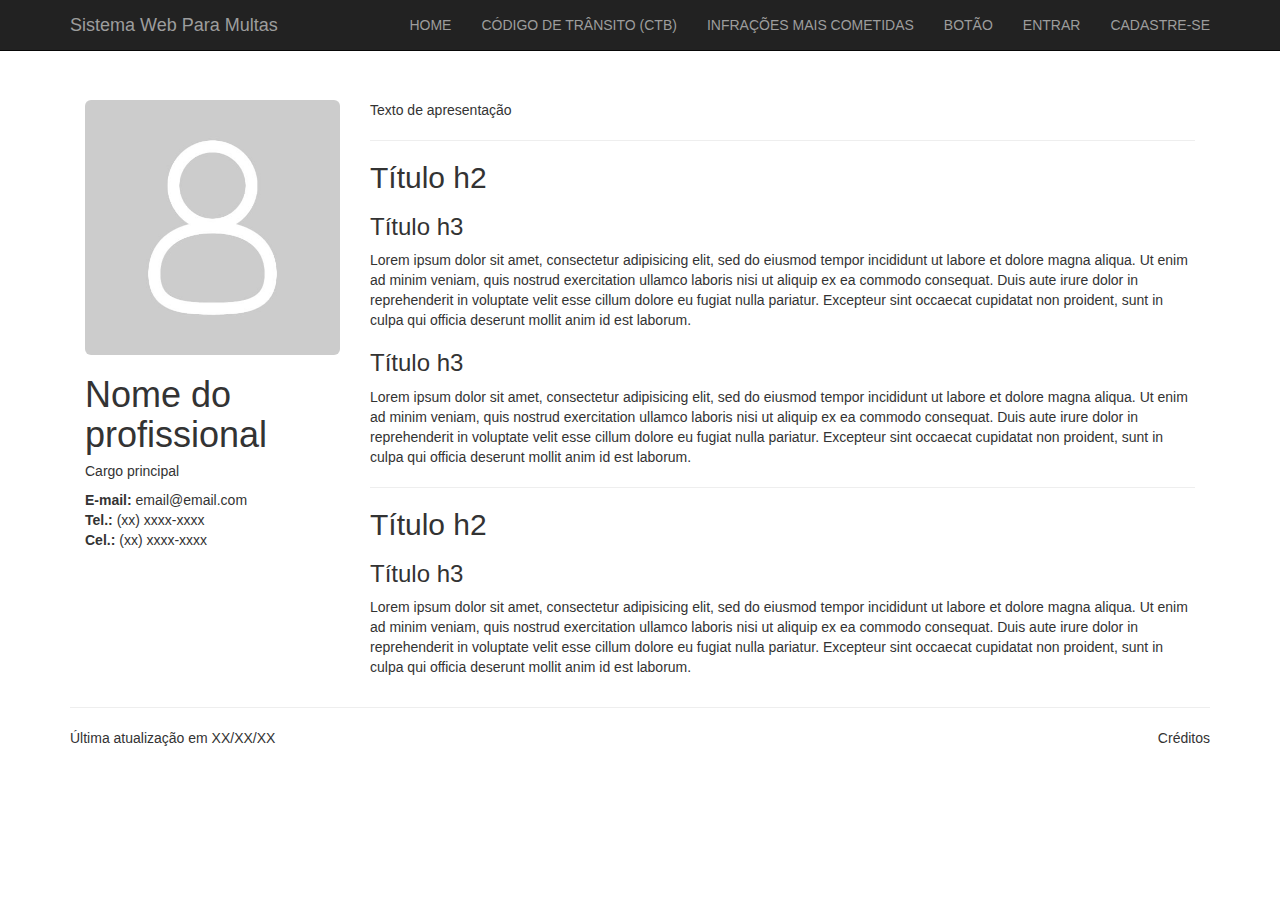
<file: Sites/java2/index.html>
<!DOCTYPE html>
<html lang="pt-BR">
	<head>
		<meta charset="utf-8">
		<meta http-equiv="X-UA-Compatible" content="IE=edge">
		<meta name="viewport" content="width=device-width, initial-scale=1">
		<!-- The above 3 meta tags *must* come first in the head; any other head content must come *after* these tags -->
		<title>Bootstrap - Template básico</title>

		<!-- Bootstrap -->
		<link href="css/bootstrap.min.css" rel="stylesheet">
		<link href="css/estilo.css" rel="stylesheet">

		<!-- HTML5 shim and Respond.js for IE8 support of HTML5 elements and media queries -->
		<!-- WARNING: Respond.js doesn't work if you view the page via file:// -->
		<!--[if lt IE 9]>
		<script src="https://oss.maxcdn.com/html5shiv/3.7.2/html5shiv.min.js"></script>
		<script src="https://oss.maxcdn.com/respond/1.4.2/respond.min.js"></script>
		<![endif]-->
	</head>
	<body>

		<header><!-- Cabeçalho -->
			<nav class="navbar navbar-inverse navbar-fixed-top">
				<div class="container">
					<!-- Brand and toggle get grouped for better mobile display -->
					<div class="navbar-header">
						<button type="button" class="navbar-toggle collapsed" data-toggle="collapse" data-target="#bs-example-navbar-collapse-1" aria-expanded="false">
							<span class="sr-only">Toggle navigation</span>
							<span class="icon-bar"></span>
							<span class="icon-bar"></span>
							<span class="icon-bar"></span>
					  	</button>
					  	<a class="navbar-brand" href="#">Sistema Web Para Multas</a>
					</div>

					<!-- Collect the nav links, forms, and other content for toggling -->
					<div class="collapse navbar-collapse" id="bs-example-navbar-collapse-1">
						<ul class="nav navbar-nav navbar-right">
							<li><a href="#">HOME</a></li>
							<li><a href="#">CÓDIGO DE TRÂNSITO (CTB)</a></li>
							<li><a href="#">INFRAÇÕES MAIS COMETIDAS</a></li>
							<li><a href="#">BOTÃO</a></li>
							<li><a href="#">ENTRAR</a></li>
							<li><a href="#">CADASTRE-SE</a></li>
						</ul>
					</div><!-- /.navbar-collapse -->

				
				</div><!-- /.container -->
			</nav>
		</header><!-- Cabeçalho-fim -->

		<section class="container">
			<aside class="col-md-3">
				<img src="imgs/photo.jpg" class="img-responsive img-rounded">
				<h1>Nome do profissional</h1>
				<h5>Cargo principal</h5>
				<p><strong>E-mail:</strong> email@email.com<br>
				<strong>Tel.:</strong> (xx) xxxx-xxxx<br>
				<strong>Cel.:</strong> (xx) xxxx-xxxx</p>
			</aside>
			<article class="col-md-9">
				<p>Texto de apresentação</p>
				<hr>
				<h2>Título h2</h2>
				<h3>Título h3</h3>
				<p>Lorem ipsum dolor sit amet, consectetur adipisicing elit, sed do eiusmod
				tempor incididunt ut labore et dolore magna aliqua. Ut enim ad minim veniam,
				quis nostrud exercitation ullamco laboris nisi ut aliquip ex ea commodo
				consequat. Duis aute irure dolor in reprehenderit in voluptate velit esse
				cillum dolore eu fugiat nulla pariatur. Excepteur sint occaecat cupidatat non
				proident, sunt in culpa qui officia deserunt mollit anim id est laborum.</p>
				<h3>Título h3</h3>
				<p>Lorem ipsum dolor sit amet, consectetur adipisicing elit, sed do eiusmod
				tempor incididunt ut labore et dolore magna aliqua. Ut enim ad minim veniam,
				quis nostrud exercitation ullamco laboris nisi ut aliquip ex ea commodo
				consequat. Duis aute irure dolor in reprehenderit in voluptate velit esse
				cillum dolore eu fugiat nulla pariatur. Excepteur sint occaecat cupidatat non
				proident, sunt in culpa qui officia deserunt mollit anim id est laborum.</p>
				<hr>
				<h2>Título h2</h2>
				<h3>Título h3</h3>
				<p>Lorem ipsum dolor sit amet, consectetur adipisicing elit, sed do eiusmod
				tempor incididunt ut labore et dolore magna aliqua. Ut enim ad minim veniam,
				quis nostrud exercitation ullamco laboris nisi ut aliquip ex ea commodo
				consequat. Duis aute irure dolor in reprehenderit in voluptate velit esse
				cillum dolore eu fugiat nulla pariatur. Excepteur sint occaecat cupidatat non
				proident, sunt in culpa qui officia deserunt mollit anim id est laborum.</p>
			</article>
		</section>

		<footer class="container">
			<hr>
			<div class="row">
				<div class="col-xs-9">Última atualização em XX/XX/XX</div>
				<div class="col-xs-3 text-right">Créditos</div>
			</div>
		</footer>

		<!-- jQuery (necessary for Bootstrap's JavaScript plugins) -->
		<script src="https://ajax.googleapis.com/ajax/libs/jquery/1.11.3/jquery.min.js"></script>
		<!-- Include all compiled plugins (below), or include individual files as needed -->
		<script src="js/bootstrap.min.js"></script>
	</body>
</html>
</file>
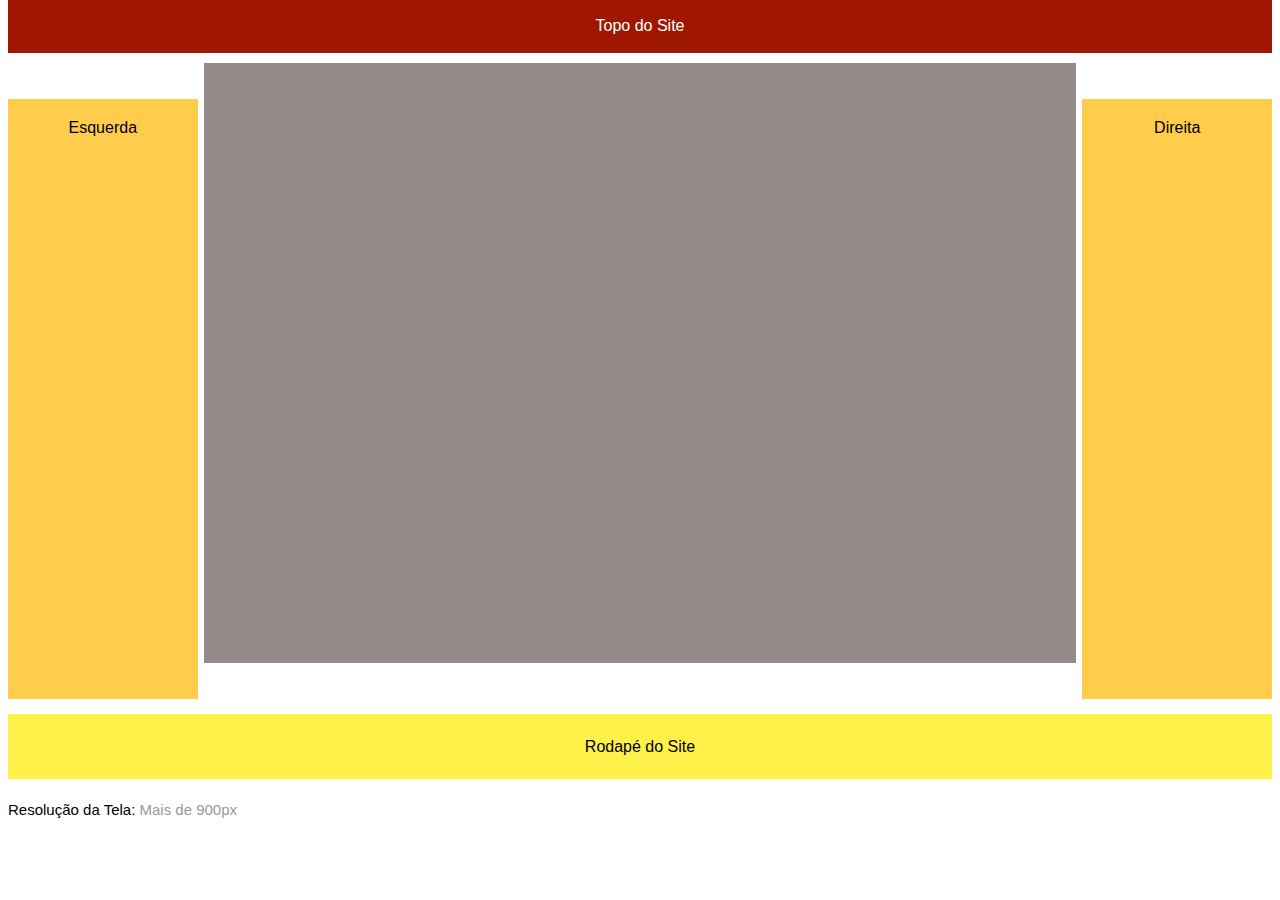
<file: Sites/java3/index.html>
<!DOCTYPE html PUBLIC "-//W3C//DTD XHTML 1.0 Transitional//EN" "http://www.w3.org/TR/xhtml1/DTD/xhtml1-transitional.dtd">
<html xmlns="http://www.w3.org/1999/xhtml">
<head>
	<meta http-equiv="Content-Type" content="text/html; charset=iso-8859-1" />
	<title>Untitled Document</title>
    <link rel="stylesheet" type="text/css" href="style.css">
</head>

<body>
<div class="container">
	<div class="topo">Topo do Site</div>
	<div class="corpo">
		<div class="conteudo"></div>
    	<div class="direita">Direita</div>
    	<div class="esquerda">Esquerda</div>
        <div class="celular">
        	Est&aacute; div s&oacute; ir&aacute; aparecer em resolu&ccedil;&otilde;es menores de 480px (uma medida utilizada especialmente para celulares, mas ela pode variar dependendo da vers&atilde;o do celular).<br /><br />
            <strong>Exemplos:</strong><br />
            Iphone 4 e 4S => 480px (deitado) e 320px (em p&eacute;);<br />
            Iphone 5 e 5S => 568px (deitado) e 320px (em p&eacute;);<br />
            Iphone 6 => 667px (deitado) e 375px (em p&eacute;);<br />
            Galaxy S4 => 640px (deitado) e 320px (em p&eacute;);<br />
            Galaxy S5 => 640px (deitado) e 360px (em p&eacute;);
        </div>
	</div>
	<div class="rodape">Rodap&eacute; do Site</div>
    <div class="tamanho">
    	Resolu&ccedil;&atilde;o da Tela:
        <span class="info1">Mais de 900px</span>
        <span class="info2">Entre 600 e 900px</span>
        <span class="info3">Entre 480 e 600px</span>
        <span class="info4">Menos de 480px</span>
    </div>
</div>


</body>
</html>
</file>
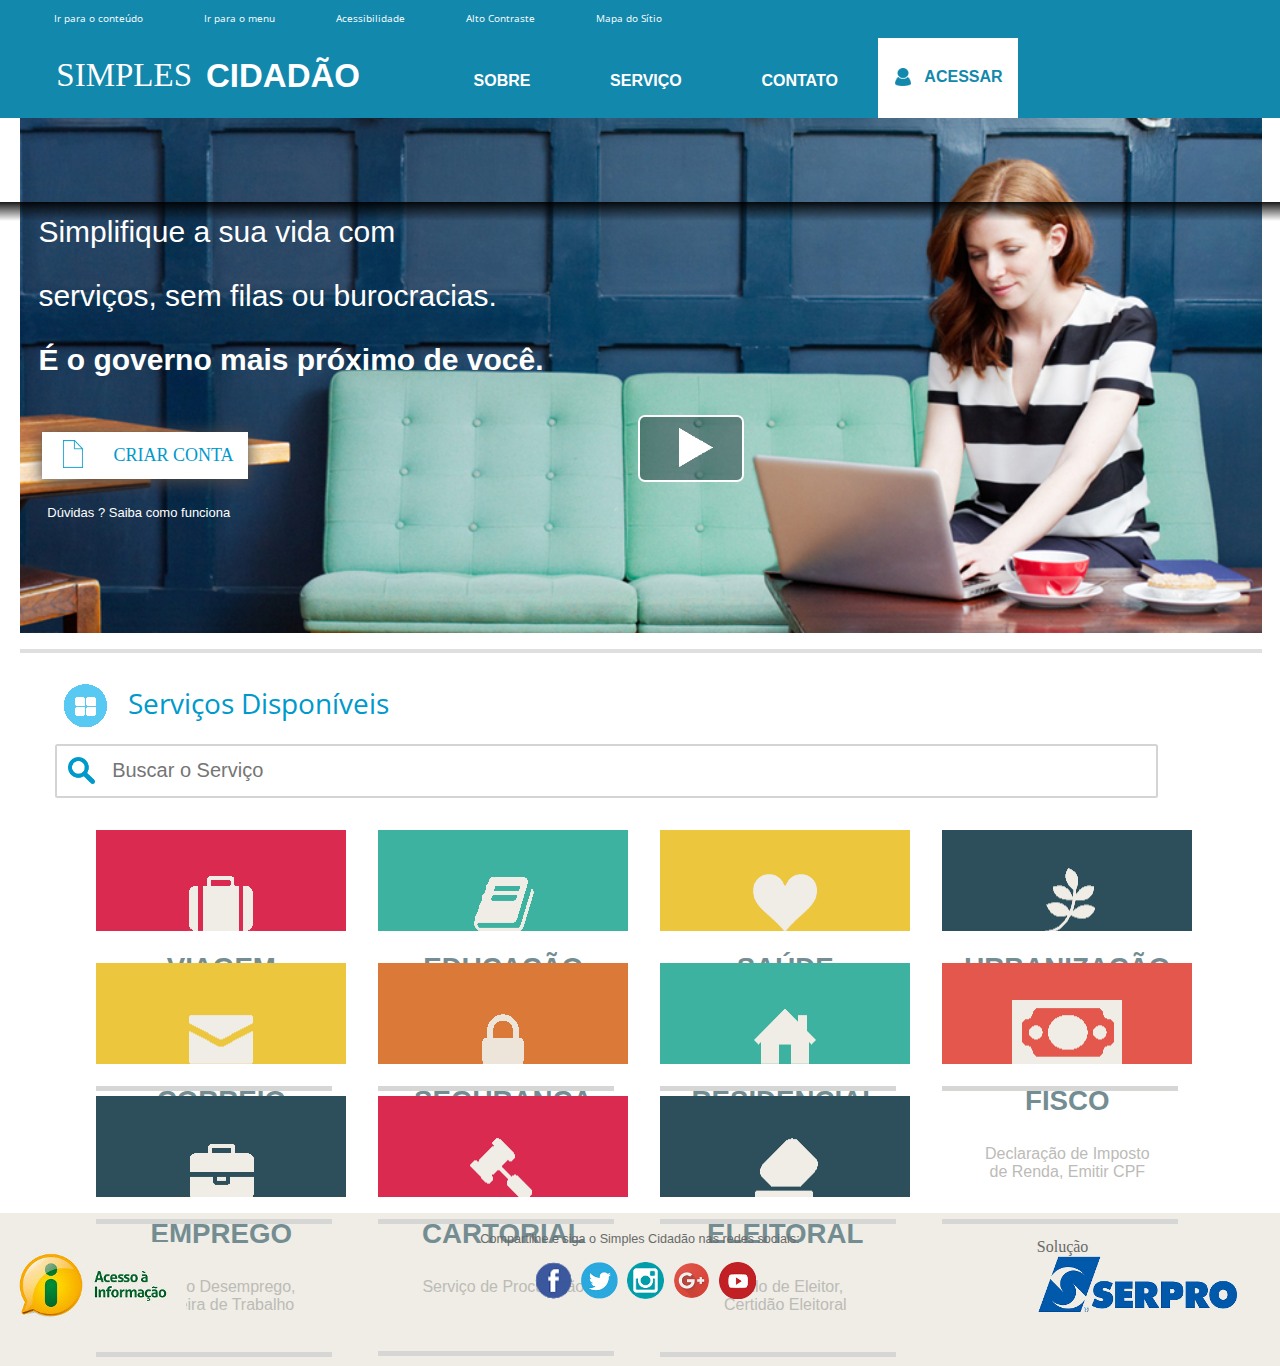
<file: Sites/siteSERPRO/index.html>
<html>
<meta http-equiv="Content-Type" content="text/html; charset=utf-8" />
<!-- <meta name="viewport" content="width=divice-width, initial-scale=1.0">-->
<head>
<title></title>


<link href="css/estilo.css" type="text/css" rel="stylesheet" />
<link href='https://fonts.googleapis.com/css?family=Open+Sans'
	rel='stylesheet' type='text/css'>
</head>
<body>
	<header>
		<div class="fundo">

			<nav id="menu1">
				<ul>
					<li><a href="#">Ir para o conteúdo</a>
					<li>
					<li><a href="#">Ir para o menu</a>
					<li>
					<li><a href="#">Acessibilidade</a>
					<li>
					<li><a href="#">Alto Contraste</a>
					<li>
					<li><a href="#">Mapa do Sítio</a>
					<li>
				</ul>
			</nav>

			<div class="titulo">
					<div style=" width: 350px; ">
						<div style="font-size: 33; margin-top: 0; float:left;margin-right: 14px;font-family: open sans light;">SIMPLES </div>
						<div style="font-family: sans-serif; font-size: 33; margin-top: 21;"><strong><strong><strong>CIDADÃO</strong></strong></strong></div> 
					</div>
			</div>

			<nav id="menu2">
				<ul
					style="display: inline-block; box-sizing: content-box; margin-right: -12px;">
					<li><a href="#" style="line-height: 3EM;">SOBRE</a>
					<li>
					<li><a href="#">SERVIÇO</a></li>
					<li><a href="#">CONTATO</a></li>
				</ul>

				<div id="quadro" style="display: inline-block;">
					<div style="margin-left: 17px;">
						<img src="img/login.png"
							style="width: 13%; height: 22%; margin-top: 30px;" /> <a
							href="#" style="color: #1288ac; margin-top: -45; margin-left: 2;">ACESSAR</a>
					</div>
				</div>
			</nav>
			<div class="linha1"></div>
		</div>
		<!-- Fecha a tag FUNDO -->
	</header>

	<!-- ///////////////////////////////////////////////////////////////////////////////////////////////////////// -->
	<div class="corpo">

		<div class="imagem"><img src="img/tela.jpg"	style="width: 97%; margin-top: 9%; margin-left: 1.6%;" />
			
		<div class="texto">
			<p>
				<span>Simplifique a sua vida com</span>
			</p>
			<p>
				<span>serviços, sem filas ou burocracias.</span>
			</p>
			<p>
				<span><strong>É o governo mais próximo de você.</strong></span>
			</p>
		</div>

		<div class="criarconta" style="display: inline-block;">
			<div class="quadrocriar">
				<div class="botao" style="height: 47px;">
					<div>
						<img src="img/pagina.png"
							style="width: 10%; margin-left: 10%; margin-top: 4%;" />
					</div>
					<div style="margin-top: -11%; margin-left: 22%;">
						<a href="#">CRIAR CONTA</a>
					</div>
				</div>
			</div>
		</div>
		<div class="duvidas">
			<a href="#">Dúvidas ? Saiba como funciona</a>
		</div>
		<div class="botaoplayer" onclick="play()" >
			<a href="#"><div style="margin-top: 10%; margin-left: 38%;">
					<img src="img/player.png" style="height: 39px;" />
				</div></a>
		</div>
		<div class=""style="width: 97%; height: 0.5%; background: rgb(223, 223, 223); margin-top: 10.1%; margin-left: 1.6%;"></div>
	</div>
	<div class="video" onclick="tiravideo()"><video src="http://easyhtml5video.com/assets/video/new/index_br/Penguins_of_Madagascar.ogv" controls	style="width: 49%; margin-top: 8.8%; margin-left: 24%;" />
		</div> 
	
		<!-- ///////////////////////////////////////////////////////////////////////////////////////////////////////// -->
		<div>
			<div class="servicostexto">Serviços Disponíveis</div>
			<div class="servicosimg">
				<img src="img/janela.png">
			</div>
			<div style="margin-top: 1.3%;">
				<form name="input" action="" style="margin-left: 4.3%;">
					<input class="caixadetexto" type="text" name="" size=""
						placeholder="Buscar o Serviço" />
				</form>
			</div>
		</div>
		<!-- ///////////////////////////////////////////////////////////////////////////////////////////////////////// -->

		<div class="listadebotoes">
			<ul>
				<li><a href="#">
						<div class="tarjaviagem">
							<img class="imagemviagem" />
							<div class="fonte">
								<div class="titulobotao">
									<h3>
										<p>VIAGEM</p>
									</h3>
								</div>
								<div class="chamada">
									Passaporte, Autorização<br>de viagem de menor
								</div>
							</div>
							<div class="linhabotao"></div>
						</div>
				</a></li>

				<li class="educacao"><a href="#">
						<div class="tarjaviagem educacao">
							<img class="imagemviagem educacao" />
							<div class="fonte">
								<div class="titulobotao">
									<h3>
										<p>EDUCAÇÃO</p>
									</h3>
								</div>
								<div class="chamada" style="margin-left: 2%;">
									Ensino Médio, FIES, ENEM,<br>Matrícula Escolar
								</div>
							</div>
							<div class="linhabotao"></div>
						</div>
				</a></li>

				<li class="saude"><a href="#">
						<div class="tarjaviagem saude">
							<img class="imagemviagem saude" />
							<div class="fonte">
								<div class="titulobotao">
									<h3>
										<p>SAÚDE</p>
									</h3>
								</div>
								<div class="chamada" style="margin-left: 0%;">
									Cartão de Vacina, Doenças<br>Crônicas, Remédio
								</div>
							</div>
							<div class="linhabotao"></div>
						</div>
				</a></li>

				<li class="urbanizacao"><a href="#">
						<div class="tarjaviagem urbanizacao">
							<img class="imagemviagem urbanizacao" />
							<div class="fonte">
								<div class="titulobotao">
									<h3>
										<p>URBANIZAÇÃO</p>
									</h3>
								</div>
								<div class="chamada" style="margin-left: 0%;">
									Solicitar Iluminação<br>Pública, Conta de Água
								</div>
							</div>
							<div class="linhabotao"></div>
						</div>
				</a></li>
			</ul>

			<ul>
				<li class="correio"><a href="#">
						<div class="tarjaviagem correio"
							style="background-position: 50% 121%;">
							<img class="imagemviagem correio" />
							<div class="fonte">
								<div class="titulobotao">
									<h3>
										<p>CORREIO</p>
									</h3>
								</div>
								<div class="chamada" style="margin-left: 0%;">
									Descobrir seu CEP, Enviar<br>Correspondência
								</div>
							</div>
							<div class="linhabotao"></div>
						</div>
				</a></li>

				<li class="seguranca"><a href="#">
						<div class="tarjaviagem seguranca">
							<img class="imagemviagem seguranca" />
							<div class="fonte">
								<div class="titulobotao">
									<h3>
										<p>SEGURANÇA</p>
									</h3>
								</div>
								<div class="chamada">
									Emitir Boletim de Ocorrência<br>Solicitar Nada-consta
								</div>
							</div>
							<div class="linhabotao"></div>
						</div>
				</a></li>

				<li class="residencial"><a href="#">
						<div class="tarjaviagem residencial">
							<img class="imagemviagem residencial" />
							<div class="fonte">
								<div class="titulobotao">
									<h3>
										<p>RESIDENCIAL</p>
									</h3>
								</div>
								<div class="chamada">
									Emitir Conta de Luz,<br>Gás e Esgoto
								</div>
							</div>
							<div class="linhabotao"></div>
						</div>
				</a></li>

				<li class="fisco"><a href="#">
						<div class="tarjaviagem fisco">
							<img class="imagemviagem fisco" />
							<div class="fonte">
								<div class="titulobotao">
									<h3>
										<p>FISCO</p>
									</h3>
								</div>
								<div class="chamada">
									Declaração de Imposto<br>de Renda, Emitir CPF
								</div>
							</div>
							<div class="linhabotao"></div>
						</div>
				</a></li>
			</ul>

			<ul>
				<li class="emprego"><a href="#">
						<div class="tarjaviagem emprego">
							<img class="imagemviagem emprego" />
							<div class="fonte">
								<div class="titulobotao">
									<h3>
										<p>EMPREGO</p>
									</h3>
								</div>
								<div class="chamada">
									Auxílio Desemprego,<br>Carteira de Trabalho
								</div>
							</div>
							<div class="linhabotao"></div>
						</div>
				</a></li>

				<li class="cartorial"><a href="#">
						<div class="tarjaviagem cartorial">
							<img class="imagemviagem cartorial" />
							<div class="fonte">
								<div class="titulobotao">
									<h3>
										<p>CARTORIAL</p>
									</h3>
								</div>
								<div class="chamada">Serviço de Procuração</div>
							</div>
							<div class="linhabotao" style="margin-top: 4.32%;"></div>
						</div>
				</a></li>

				<li class="eleitoral"><a href="#">
						<div class="tarjaviagem eleitoral">
							<img class="imagemviagem eleitoral" />
							<div class="fonte">
								<div class="titulobotao">
									<h3>
										<p>ELEITORAL</p>
									</h3>
								</div>
								<div class="chamada">
									Título de Eleitor,<br>Certidão Eleitoral
								</div>
							</div>
							<div class="linhabotao"></div>
						</div>
				</a></li>
			</ul>
		</div>
		<!-- FIM DA LISTA DE BOTÕES -->
	</div>
	<!-- FIM DA TAG CORPO -->
	<div class="rodape">
		<div class="textocompartilhe">Compartilhe e siga o Simples
			Cidadão nas redes sociais:</div>
			<div class="listaredes">
			<ul>
				<li class="social">
					<a href="#"><img src="img/socialfacebook.png" /></a>
				</li>
				<li class="social">
					<a href="#"><img src="img/socialtwitter.png" /></a>
				</li>
				<li class="social">
					<a href="#"><img src="img/socialinstagram.png" /></a>
				</li>
				<li class="social">
					<a href="#"><img src="img/socialg+.png" /></a>
				</li>
				<li class="social">
					<a href="#"><img src="img/socialyoutube.png" /></a>
				</li>
			</ul>
		</div>
		<div class="acessoinformacao" style="margin-top: -6%;">
			<img src="img/ai-topo.jpg">
		</div>

		<div class="serpro" style=" margin-top: -91; margin-left: 81%;">
			<div class="" style=" float: left; color: rgb(105, 105, 105);">Solução</div>
			<div class="imagemserpro">
				<img src="img/serpro.png" />
			</div>
		</div>

		

	</div>
	
<script type="text/javascript" src="javascript/js.js"></script>

</body>
</html>
</file>
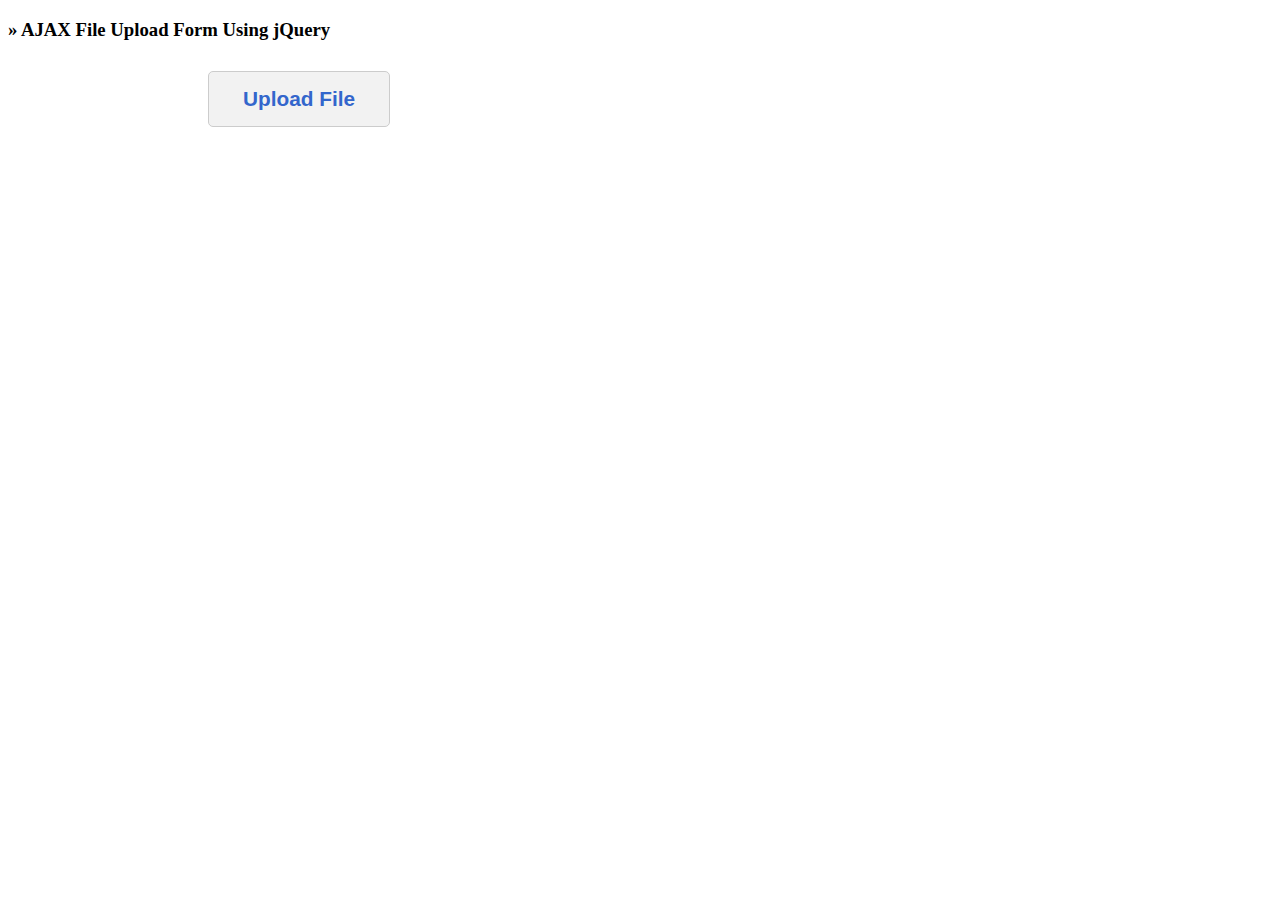
<file: Sites/java/bibliotecas/ajax/index.html>
<!DOCTYPE html PUBLIC "-//W3C//DTD XHTML 1.0 Transitional//EN" "http://www.w3.org/TR/xhtml1/DTD/xhtml1-transitional.dtd">
<html xmlns="http://www.w3.org/1999/xhtml" dir="ltr">
<head profile="http://gmpg.org/xfn/11">
<meta http-equiv="Content-Type" content="text/html; charset=UTF-8" />
<title>AJAX File Upload - Web Developer Plus Demos</title>
<script type="text/javascript" src="js/jquery-1.3.2.js" ></script>
<script type="text/javascript" src="js/ajaxupload.3.5.js" ></script>
<link rel="stylesheet" type="text/css" href="./styles.css" />
<script type="text/javascript" >
	$(function(){
		var btnUpload=$('#upload');
		var status=$('#status');
		new AjaxUpload(btnUpload, {
			action: 'upload-file.php',
			name: 'uploadfile',
			onSubmit: function(file, ext){
				 if (! (ext && /^(jpg|png|jpeg|gif)$/.test(ext))){ 
                    // extension is not allowed 
					status.text('Only JPG, PNG or GIF files are allowed');
					return false;
				}
				status.text('Uploading...');
			},
			onComplete: function(file, response){
				//On completion clear the status
				status.text('');
				//Add uploaded file to list
				if(response==="success"){
					$('<li></li>').appendTo('#files').html('<img src="./uploads/'+file+'" alt="" /><br />'+file).addClass('success');
				} else{
					$('<li></li>').appendTo('#files').text(file).addClass('error');
				}
			}
		});
		
	});
</script>
</head>
<body>
<div id="mainbody" >
		<h3>&raquo; AJAX File Upload Form Using jQuery</h3>
		<!-- Upload Button, use any id you wish-->
		<div id="upload" ><span>Upload File<span></div><span id="status" ></span>
		
		<ul id="files" ></ul>
</div>

</body>
</file>
<file: Sites/java2/css/estilo.css>
section {
	margin-top:100px;
}
</file>
<file: Sites/java3/style.css>
.container{
	width:100%;
	margin:70px auto 0;
	font-family:Verdana, Geneva, sans-serif;
	margin-top: 5%
}
.topo{
	width:100%;
	height:55px;
	line-height:55px;
	float:left;
	margin:0 0 15px;
	background:#9F1700;
	text-align:center;
	color:#fff;
	margin-top: -5.19%;
}
.direita{
	width:15%;
	float: right;
	padding:20px;
	min-height:600px;
	margin:0 0 0 0px;
	background:#FFCC4B;
	text-align:center;
	box-sizing:border-box;
	-webkit-box-sizing:border-box; /* Para algumas versões de tablet */
	margin-top: -44.65%;
}
.esquerda{
	width:15%;
	padding:20px;
	min-height:600px;
	margin:0 0 0 0px;
	background:#FFCC4B;
	float:left;
	text-align:center;
	box-sizing:border-box;
	-webkit-box-sizing:border-box; /* Para algumas versões de tablet */
	margin-top: -44.65%;
}

.conteudo{
	width: 69%;
	padding:20px;
	margin: auto;
	min-height:600px;
	background:#948A8A;
	text-align:center;
	box-sizing:border-box;
	-webkit-box-sizing:border-box;
	float: center;
	
}
.celular{
	width:100%;
	float:left;
	font-size:12px; padding:15px;
	background:#13FCD8;
	margin:15px 0 0;
	display:none; /* Esta div só aparecerá na resolução determinada */
	box-sizing:border-box;
	-webkit-box-sizing:border-box;
}
.rodape{
	width:100%;
	height:65px;
	line-height:65px;
	float:left;
	background:#FFF149;
	margin:15px 0 0;
	text-align:center;
}
.tamanho{
	width:100%;
	margin:22px 0 0;
	font-size:15px;
	float:left;
	box-sizing:border-box;
	-webkit-box-sizing:border-box;
}
.tamanho span{
	color:#999;
}
.info2, .info3, .info4{
	display:none;
}

/* === Configurações para resoluções menores de 900px === */
@media screen and (max-width: 900px) { 
	.container{
		width:100%; /* Removemos o limite de 992px do site */
	} 
	.conteudo{
		width:65%;
		margin-left: 0%;
	}
	.direita{
		width: 32%;
		margin: 0% 0px 0px 3%;
	}
	.esquerda{
		width: 32%;
		margin: 15px 0px 0px 68%;
		float: right;
	}
	.info1{
		display:none;
	}
	.info2{
		display:inline-block;
	}
}

/* === Configurações para resoluções menores de 600px === */
@media screen and (max-width:600px) {
	.conteudo{
		width:100%;
	}
	.direita{
		width:100%;
		min-height:inherit;
		margin:20px 0 0;
	}
	.esquerda{
		width:100%;
		min-height:inherit;
		margin:20px 0 0;
	}
	.info2{
		display:none;
	}
	.info3{
		display:inline-block;
	}
}

/* === Configurações para resoluções menores de 480px === */
@media screen and (max-width:480px) {
	/*.direita{
		display:none; /* Escondendo a div direita */
/*	}
	.esquerda{
		display:none; /* Escondendo a div esquerda */
/*	}*/
	.info3{
		display:none;
	}
	.info4{
		display:inline-block;
	}
	.celular{
		display:block;
	}
}
</file>
<file: Sites/siteSERPRO/css/estilo.css>
body{
	margin: 0px;
}

header{
 width:100%;
 height:400px;
 /*background:#555753;*/
 position:absolute;
}

/* ///////////////////////////////////////////////////  INÍCIO HEADER  ////////////////////////////////////////////////////////////// */
.fundo{
background:#1288ac;
width:100%;
 height:118px;
 margin: 0 auto;
 font-family: helvetica;
 color: white;

}

#menu1{
	font-family: 'Open Sans', sans-serif;
	margin: 0px;
	padding: 0px;
	list-style:none;
	font-size: 10px;
	padding: 1px;
}
#menu1 ul li { 
	display: inline; 
}

#menu1 ul li a{ 
text-decoration:none;
color: white;
margin-right: 4.5EM; 
margin-left: 1.3EM;
}

.titulo{
	float: left;
	margin-left: 4.4%;
	font-size: 17px;
}

#menu2{
	font-family: 'Open Sans', 'sans-serif', helvetica';
	float: right;
	padding-top: 2px
}

#menu2 ul li { 
	display: inline; 
}

#menu2 ul li a{ 
text-decoration:none;
color: white;
margin-right: 0.5EM; 
margin-left: -0.8EM;
}

#menu2 ul li a:hover{ 
	background: #eeeeec;
	width: 140px;
	height: 80px;
	color: #3a405f;
	transition-duration: 0.5s;
}

#menu2 ul li a{ 
padding-top: 33px; 
padding-bottom: 31px; 
padding-right: 40px; 
padding-left: 40px;
font-weight: bold;
}

#quadro{
	width: 140px;
	height: 80px;
	background: white;
	margin-right: 10px;
}

#quadro a{ 
text-decoration: none;
color: #1288ac;
margin-right: 3EM;
padding: 27px;
float: left;
font-weight: bold;
}

.linha1{
margin-top: 6.36%;
width:100%; /* box retangular */
height:19px;  /* box retangular */
background-color: transparent;
background-image: linear-gradient( to top, transparent, black);
position: relative;
opacity: 0.9;
}
/* ///////////////////////////////////////////////////  FIM HEADER  ////////////////////////////////////////////////////////////// */

/* ///////////////////////////////////////////////////  INÍCIO TELA DE VÍDEO  ////////////////////////////////////////////// */
.texto{
margin-left: 3%;
margin-top: -35%;
color: white;
font-size: 30px;
font-family: sans-serif,helvetica,times new roman;
}

.criarconta{
margin-top:2%;
}

.quadrocriar{
width: 44%;
background: white;
margin-left: 9%;
box-shadow: 0px 2px 16px 1px #504949;
}

.quadrocriar a{
color: #0099cc;
text-decoration: none;
font-size: 18;
width: 43px;
z-index: 9;
padding-left: 26px;
padding-bottom: 27px;
padding-top: 26px;
margin-left: 0px;
padding-right: 12px;
}

.quadrocriar:hover{
  opacity:1;
  background: #eeeeec;
  transition:all 0.6s ease;
  box-shadow: 0px 2px 16px 1px #babdb6;
}

.duvidas{
margin-left: 3.7%;
font-size: 13px; 
margin-top: 2%; 	
}
.duvidas a{
text-decoration:none; 
color: white; 
font-family: sans-serif,helvetica;"
}

.duvidas a:hover{
	color:#eeeeec;
}

.botaoplayer{
display: inline-block;
position: relative;
height: 63px;
background: rgba(1, 13, 24, 0.39);
margin-left: 50%;
width: 8%;
margin-top: -8%;
border-color: white;
border-radius: 5px;
box-shadow: 0px 0px 0px 2px #FDFDFD;
}

.botaoplayer:hover{
display: inline-block;
position: relative;
height: 63px;
background: rgba(1, 13, 24, 0.61);
margin-left: 50%;
width: 8%;
margin-top: -8%;
border-color: white;
border-radius: 5px;
box-shadow: 0px 0px 0px 2px #FDFDFD;
transition:all 0.6s ease;
}
/* ///////////////////////////////////////////////////  FIM TELA DE VÍDEO  ////////////////////////////////////////////// */

/* ///////////////////////////////////////////////////  INÍCIO TELA DE BUSCA  ////////////////////////////////////////////// */
.servicosimg{
margin-top: -3%;
margin-left: 5%;
}

.servicostexto{
margin-top: 2.5%;
margin-left: 10%;
font-family: 'Open Sans', 'sans-serif', 'helvetica';
font-size: 172%;
color: #0099cc
}

.caixadetexto{
background-image: url(../img/lupa.png);
background-repeat: no-repeat;
width: 90%;
height: 6%;
background-size: 2.5%;
background-position-x: 1%;
background-position-y: 50%;
font-size: 125%;
padding-left: 4.5%;
color: rgb(153, 152, 152);
border: 2px solid #D5D3D3;
border-radius: 2.5px;
}
/* ///////////////////////////////////////////////////  FIM TELA DE BUSCA  ////////////////////////////////////////////// */

/* ///////////////////////////////////////////////////  INÍCIO TELA DE QUADROS  ////////////////////////////////////////////// */

.listadebotoes{
margin-left: 4.4%; 
}
.listadebotoes>ul{
list-style-type: none;
display: inline-flex;
}

.listadebotoes>ul>li{
width: 30%;
height: 34%; 
background: #efede5;
padding-right: 0px;
margin-right: 32px;
font-family: sans-serif;
}
.listadebotoes>ul>li:hover{
background: #db2a50;
}


.listadebotoes>ul>li>a{
text-decoration:none;
}

.listadebotoes>ul>li>a>.tarjaviagem{
width: 250px;
height: 101px;
background: #db2a50;
}

.listadebotoes>ul>li>a>.tarjaviagem>.imagemviagem{
margin-left: 32.5%;
width: 34%;
margin-top: 13%;
}

.listadebotoes>ul>li>a>.tarjaviagem,.imagemviagem{
background-image: url(../img/maleta.png), linear-gradient(to bottom, #db2a50, #db2a50);
background-repeat: no-repeat;
background-position:50% 102%;
}
.listadebotoes>ul>li:hover>a>.tarjaviagem,.imagemviagem{
background-image: url(../img/maleta-color.png), linear-gradient(to bottom, #db2a50, #db2a50);
background-repeat: no-repeat;
}


.listadebotoes>ul>li>a>.tarjaviagem>.fonte>.titulobotao{
 font-size: 148%;
text-align: center;
color: #748d93;
margin-top: 36%;
}
.listadebotoes>ul>li:hover>a>.tarjaviagem>.fonte>.titulobotao{
color:white;
}

.listadebotoes>ul>li>a>.tarjaviagem>.fonte>.chamada{
 margin-left: 0%;
 margin-top: 8%;
 color:#bcbbb7;
 text-align: center;
}
.listadebotoes>ul>li:hover>a>.tarjaviagem>.fonte>.chamada{
 color: white;
}

.linhabotao{
width: 18.4%;
height: 0.5%;
background: #d6d6d4;
margin-top: 2.99%;
position: absolute;
}

/* BOTÃO EDUCAÇÃO */

.listadebotoes>ul>li.educacao:hover{
background: #3db2a0;
}

.listadebotoes>ul>li>a>.tarjaviagem.educacao{
background: #3db2a0;
}

.listadebotoes>ul>li>a>.tarjaviagem.educacao,.imagemviagem.educacao{
background-image: url(../img/educacao.png), linear-gradient(to bottom, #3db2a0, #3db2a0);
background-repeat: no-repeat;
background-position:50% 102%;
}
.listadebotoes>ul>li:hover>a>.tarjaviagem.educacao,.imagemviagem.educacao{
background-image: url(../img/educacao-color.png), linear-gradient(to bottom, #3db2a0, #3db2a0);
background-repeat: no-repeat;
}

/* BOTÃO SAÚDE */

.listadebotoes>ul>li.saude:hover{
background: #ecc63d;
}

.listadebotoes>ul>li>a>.tarjaviagem.saude{
background: #ecc63d;
}

.listadebotoes>ul>li>a>.tarjaviagem.saude,.imagemviagem.saude{
background-image: url(../img/coracao.png), linear-gradient(to bottom, #ecc63d, #ecc63d);
background-repeat: no-repeat;
background-position:50% 102%;
}
.listadebotoes>ul>li:hover>a>.tarjaviagem.saude,.imagemviagem.saude{
background-image: url(../img/coracao-color.png), linear-gradient(to bottom, #ecc63d, #ecc63d);
background-repeat: no-repeat;
}


/* BOTÃO URBANIZAÇÃO */

.listadebotoes>ul>li.urbanizacao:hover{
background: #2c4f5b;
}

.listadebotoes>ul>li>a>.tarjaviagem.urbanizacao{
background: #2c4f5b;
}

.listadebotoes>ul>li>a>.tarjaviagem.urbanizacao,.imagemviagem.urbanizacao{
background-image: url(../img/folha.png), linear-gradient(to bottom, #2c4f5b, #2c4f5b);
background-repeat: no-repeat;
background-position:50% 102%;
}
.listadebotoes>ul>li:hover>a>.tarjaviagem.urbanizacao,.imagemviagem.urbanizacao{
background-image: url(../img/folha-color.png), linear-gradient(to bottom, #2c4f5b, #2c4f5b);
background-repeat: no-repeat;
}

/* BOTÃO CORREIO */

.listadebotoes>ul>li.correio:hover{
background: #ecc63d;
}

.listadebotoes>ul>li>a>.tarjaviagem.correio{
background: #ecc63d;
}

.listadebotoes>ul>li>a>.tarjaviagem.correio,.imagemviagem.correio{
background-image: url(../img/correio.png), linear-gradient(to bottom, #ecc63d, #ecc63d);
background-repeat: no-repeat;
background-position:50% 121%;
}
.listadebotoes>ul>li:hover>a>.tarjaviagem.correio,.imagemviagem.correio{
background-image: url(../img/correio-color.png), linear-gradient(to bottom, #ecc63d, #ecc63d);
background-repeat: no-repeat;
}

/* BOTÃO SEGURANÇA */

.listadebotoes>ul>li.seguranca:hover{
background: #da7938;
}

.listadebotoes>ul>li>a>.tarjaviagem.seguranca{
background: #da7938;
}

.listadebotoes>ul>li>a>.tarjaviagem.seguranca,.imagemviagem.seguranca{
background-image: url(../img/cadeado2.png), linear-gradient(to bottom, #da7938, #da7938);
background-repeat: no-repeat;
background-position:50% 102%;
}
.listadebotoes>ul>li:hover>a>.tarjaviagem.seguranca,.imagemviagem.seguranca{
background-image: url(../img/cadeado-color.png), linear-gradient(to bottom, #da7938, #da7938);
background-repeat: no-repeat;
}

/* BOTÃO RESIDENCIAL */

.listadebotoes>ul>li.residencial:hover{
background: #3db2a0;
}

.listadebotoes>ul>li>a>.tarjaviagem.residencial{
background: #3db2a0;
}

.listadebotoes>ul>li>a>.tarjaviagem.residencial,.imagemviagem.residencial{
background-image: url(../img/residencial.png), linear-gradient(to bottom, #3db2a0, #3db2a0);
background-repeat: no-repeat;
background-position:50% 121%;
}
.listadebotoes>ul>li:hover>a>.tarjaviagem.residencial,.imagemviagem.residencial{
background-image: url(../img/residencial-color.png), linear-gradient(to bottom, #3db2a0, #3db2a0);
background-repeat: no-repeat;
}

/* BOTÃO FISCO */

.listadebotoes>ul>li.fisco:hover{
background: #e3574c;
}

.listadebotoes>ul>li>a>.tarjaviagem.fisco{
background: #e3574c;
}

.listadebotoes>ul>li>a>.tarjaviagem.fisco,.imagemviagem.fisco{
background-image: url(../img/fisco.png), linear-gradient(to bottom, #e3574c, #e3574c);
background-repeat: no-repeat;
background-position:50% 102%;
}
.listadebotoes>ul>li:hover>a>.tarjaviagem.fisco,.imagemviagem.fisco{
background-image: url(../img/fisco-color.png), linear-gradient(to bottom, #e3574c, #e3574c);
background-repeat: no-repeat;
}

/* BOTÃO EMPREGO */

.listadebotoes>ul>li.emprego:hover{
background: #2c4f5b;
}

.listadebotoes>ul>li>a>.tarjaviagem.emprego{
background: #2c4f5b;
}

.listadebotoes>ul>li>a>.tarjaviagem.emprego,.imagemviagem.emprego{
background-image: url(../img/emprego.png), linear-gradient(to bottom, #2c4f5b, #2c4f5b);
background-repeat: no-repeat;
background-position:50% 102%;
}
.listadebotoes>ul>li:hover>a>.tarjaviagem.emprego,.imagemviagem.emprego{
background-image: url(../img/emprego-color.png), linear-gradient(to bottom, #2c4f5b, #2c4f5b);
background-repeat: no-repeat;
}

/* BOTÃO CARTORIAL */

.listadebotoes>ul>li.cartorial:hover{
background: #db2a50;
}

.listadebotoes>ul>li>a>.tarjaviagem.cartorial{
background: #db2a50;
}

.listadebotoes>ul>li>a>.tarjaviagem.cartorial,.imagemviagem.cartorial{
background-image: url(../img/cartorial.png), linear-gradient(to bottom, #db2a50, #db2a50);
background-repeat: no-repeat;
background-position:50% 102%;
}
.listadebotoes>ul>li:hover>a>.tarjaviagem.cartorial,.imagemviagem.cartorial{
background-image: url(../img/cartorial-color.png), linear-gradient(to bottom, #db2a50, #db2a50);
background-repeat: no-repeat;
}

/* BOTÃO ELEITORAL */

.listadebotoes>ul>li.eleitoral:hover{
background: #2c4f5b;
}

.listadebotoes>ul>li>a>.tarjaviagem.eleitoral{
background: #2c4f5b;
}

.listadebotoes>ul>li>a>.tarjaviagem.eleitoral,.imagemviagem.eleitoral{
background-image: url(../img/eleitoral.png), linear-gradient(to bottom, #2c4f5b, #2c4f5b);
background-repeat: no-repeat;
background-position:50% 102%;
}
.listadebotoes>ul>li:hover>a>.tarjaviagem.eleitoral,.imagemviagem.eleitoral{
background-image: url(../img/eleitoral-color.png), linear-gradient(to bottom, #2c4f5b, #2c4f5b);
background-repeat: no-repeat;
}

/* ///////////////////////////////////////////////////  FIM TELA DE QUADROS  ////////////////////////////////////////////// */

/* ///////////////////////////////////////////////////  INÍCIO TELA DE RODAPÉ  ////////////////////////////////////////////// */
.rodape{
	width:100%;
	background: #efede5;
	height: 17%;
	
}
.textocompartilhe{
font-family: sans-serif;
color: rgb(105, 105, 105);
font-size: 79%;
text-align: center;
padding-top: 1.5%;
}
.listaredes{
margin-left: 38.5%;
}

.listaredes ul{
list-style-type:none;
}

.listaredes>ul>li.social{
	display:inline;
	padding:2.5px;
}

.video{
display:none;	
}
</file>
<file: Sites/java/bibliotecas/ajax/styles.css>
#upload{
	margin:30px 200px; padding:15px;
	font-weight:bold; font-size:1.3em;
	font-family:Arial, Helvetica, sans-serif;
	text-align:center;
	background:#f2f2f2;
	color:#3366cc;
	border:1px solid #ccc;
	width:150px;
	cursor:pointer !important;
	-moz-border-radius:5px; -webkit-border-radius:5px;
}
.darkbg{
	background:#ddd !important;
}
#status{
	font-family:Arial; padding:5px;
}
ul#files{ list-style:none; padding:0; margin:0; }
ul#files li{ padding:10px; margin-bottom:2px; width:200px; float:left; margin-right:10px;}
ul#files li img{ max-width:180px; max-height:150px; }
.success{ background:#99f099; border:1px solid #339933; }
.error{ background:#f0c6c3; border:1px solid #cc6622; }
</file>
